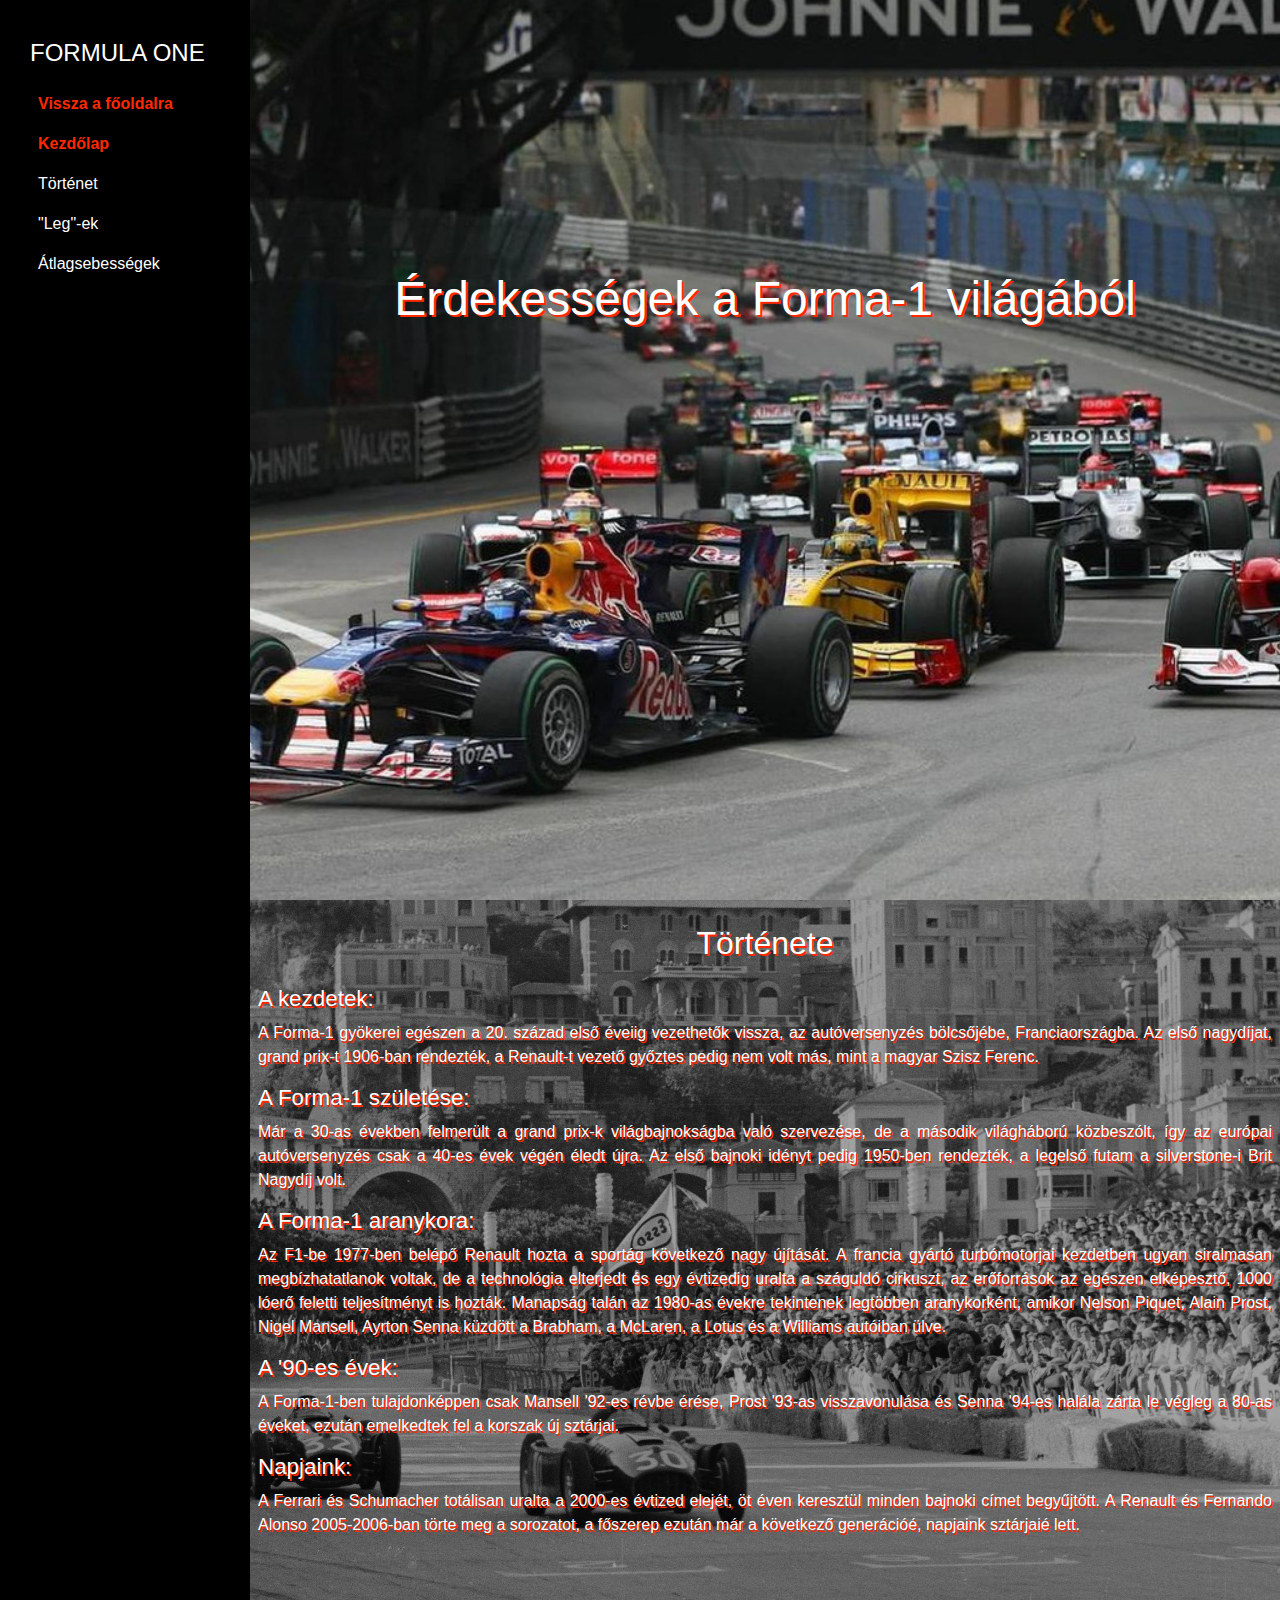
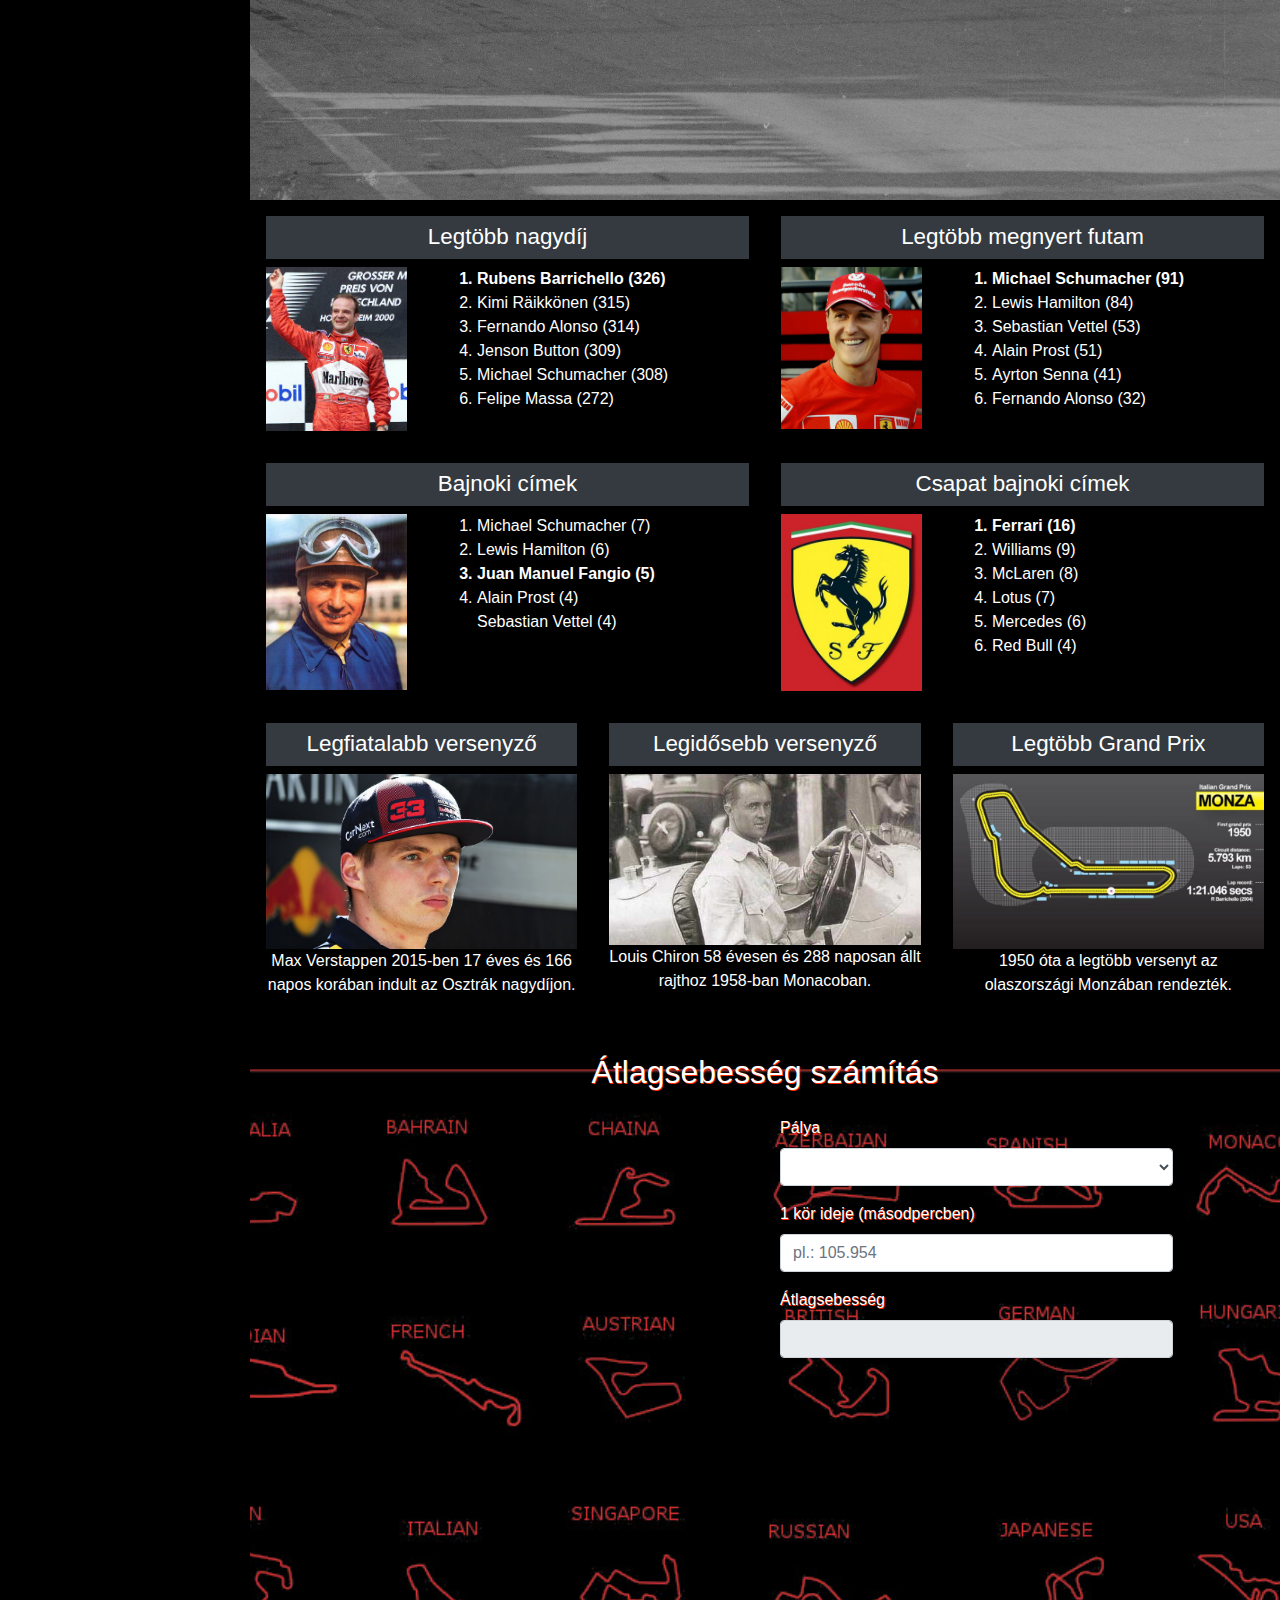
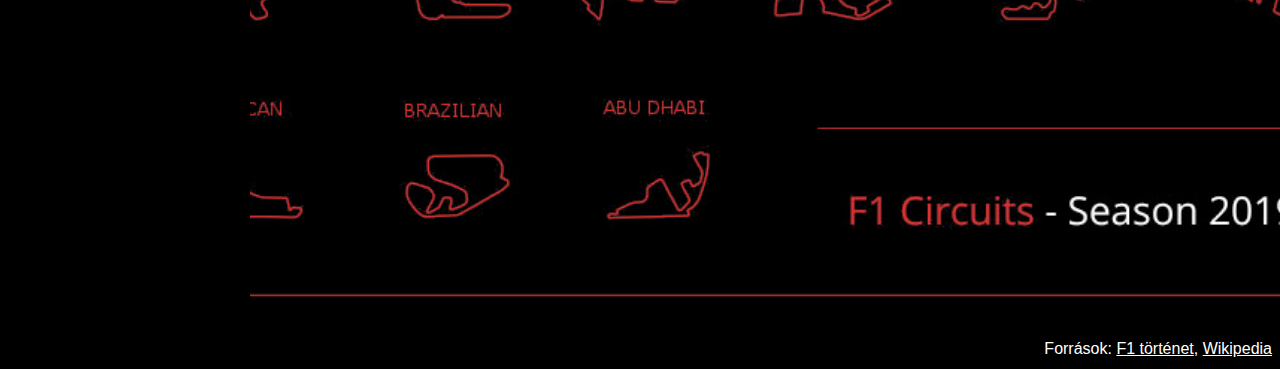
<file: myclimbs/F1.html>
<!DOCTYPE html>
<html lang="hu">
<head>
    <meta name="viewport" content="width=device-width, initial-scale=1.0">
    <meta charset="utf-8">
    <title>Formula One</title>
    <link rel="stylesheet" href="FormulaOneweblap/bootstrap.min.css">
    <link rel="stylesheet" href="FormulaOneweblap/style.css">
    <script src="FormulaOneweblap/jquery.min.js"></script>
    <script src="FormulaOneweblap/main.js"></script>
</head>

<body>
    <nav class="sidebar navbar navbar-expand-lg navbar-dark bg-dark d-lg-block">
        <h1 class="navbar-brand">
            FORMULA ONE
        </h1>
        <button class="navbar-toggler" type="button" data-toggle="collapse" data-target="#navbarNavDropdown" aria-controls="navbarNavDropdown" aria-expanded="false"
            aria-label="Toggle navigation">
            <span class="navbar-toggler-icon"></span>
        </button>

        <div class="collapse navbar-collapse" id="navbarNavDropdown">
            <ul class="navbar-nav flex-column">
                <li class="nav-item active">
                    <a class="nav-link text-white" href="index.html">Vissza a főoldalra</a>
                </li>
                <li class="nav-item active">
                    <a class="nav-link text-white" href="#home">Kezdőlap</a>
                </li>
                <li class="nav-item">
                    <a class="nav-link text-white" href="#history">Történet</a>
                </li>
                <li class="nav-item">
                    <a class="nav-link text-white" href="#records">"Leg"-ek</a>
                </li>
                <li class="nav-item">
                    <a class="nav-link text-white" href="#avgspeed">Átlagsebességek</a>
                </li>
            </ul>
        </div>
    </nav>

    <main class="main-content">
        <section id="home" class="section-100 bg-image">
            <h1 class="text-center">Érdekességek a Forma-1 világából</h1>
        </section>

        <section id="history" class="section-100 bg-image p-2">
            <h2 class="text-center py-3">Története</h2>
<h3>A kezdetek:</h3>
<p>A Forma-1 gyökerei egészen a 20. század első éveiig vezethetők vissza, az autóversenyzés bölcsőjébe, Franciaországba. Az első nagydíjat, grand prix-t 1906-ban rendezték, a Renault-t vezető győztes pedig nem volt más, mint a magyar Szisz Ferenc.</p>

<h3>A Forma-1 születése:</h3>
<p>Már a 30-as években felmerült a grand prix-k világbajnokságba való szervezése, de a második világháború közbeszólt, így az európai autóversenyzés csak a 40-es évek végén éledt újra. Az első bajnoki idényt pedig 1950-ben rendezték, a legelső futam a silverstone-i Brit Nagydíj volt.</p>

<h3>A Forma-1 aranykora:</h3>
<p>Az F1-be 1977-ben belépő Renault hozta a sportág következő nagy újítását. A francia gyártó turbómotorjai kezdetben ugyan siralmasan megbízhatatlanok voltak, de a technológia elterjedt és egy évtizedig uralta a száguldó cirkuszt, az erőforrások az egészen elképesztő, 1000 lóerő feletti teljesítményt is hozták. Manapság talán az 1980-as évekre tekintenek legtöbben aranykorként, amikor Nelson Piquet, Alain Prost, Nigel Mansell, Ayrton Senna küzdött a Brabham, a McLaren, a Lotus és a Williams autóiban ülve.</p>

<h3>A '90-es évek:</h3>
<p>A Forma-1-ben tulajdonképpen csak Mansell '92-es révbe érése, Prost '93-as visszavonulása és Senna '94-es halála zárta le végleg a 80-as éveket, ezután emelkedtek fel a korszak új sztárjai.</p>

<h3>Napjaink:</h3>
<p>A Ferrari és Schumacher totálisan uralta a 2000-es évtized elejét, öt éven keresztül minden bajnoki címet begyűjtött. A Renault és Fernando Alonso 2005-2006-ban törte meg a sorozatot, a főszerep ezután már a következő generációé, napjaink sztárjaié lett.</p>
        </section>

        <section id="records">
            <div class="row mx-0">
                <div class="bg-black col-sm-12 col-md-6 p-3">
                    <h3 class="bg-dark p-2 col-sm-12 text-center">
                        Legtöbb nagydíj
                    </h3>
                    <div class="row">
                        <img class="col-sm-4" src="FormulaOneweblap/img/rubens_barrichello.jpg" alt="FormulaOneweblap/Rubens Barrichello">
                        <div class="col-sm-8">
                            <ol>
                                <li class="felkover">Rubens Barrichello (326)</li>
                                <li>Kimi Räikkönen (315)</li>
                                <li>Fernando Alonso (314)</li>
                                <li>Jenson Button (309)</li>
                                <li>Michael Schumacher (308)</li>
                                <li>Felipe Massa (272)</li>
                            </ol>
                        </div>
                    </div>
                </div>

                <div class="bg-black col-sm-12 col-md-6 p-3">
                    <h3 class="bg-dark p-2 col-sm-12 text-center">
                        Legtöbb megnyert futam
                    </h3>
                    <div class="row">
                        <img class="col-sm-4" src="FormulaOneweblap/img/michael_schumacher.jpg" alt="Michael Schumacher">
                        <div class="col-sm-8">
                            <ol>
                                <li class="felkover">Michael Schumacher (91)</li>
                                <li>Lewis Hamilton (84)</li>
                                <li>Sebastian Vettel (53)</li>
                                <li>Alain Prost (51)</li>
                                <li>Ayrton Senna (41)</li>
                                <li>Fernando Alonso (32)</li>
                            </ol>
                        </div>
                    </div>
                </div>

                <div class="bg-black col-sm-12 col-md-6 p-3">
                    <h3 class="bg-dark p-2 col-sm-12 text-center">
                        Bajnoki címek
                    </h3>
                    <div class="row">
                        <img class="col-sm-4" src="FormulaOneweblap/img/juan_manuel-fangio.jpg" alt="Juan Manuel Fangio">
                        <div class="col-sm-8">
                            <ol>
                                <li>Michael Schumacher (7)</li>
                                <li>Lewis Hamilton (6)</li>
                                <li class="felkover">Juan Manuel Fangio (5)</li>
                                <li>
                                    Alain Prost (4)
                                    <br>
                                    Sebastian Vettel (4)
                                </li>
                            </ol>
                        </div>
                    </div>
                </div>

                <div class="bg-black col-sm-12 col-md-6 p-3">
                    <h3 class="bg-dark p-2 col-sm-12 text-center">
                        Csapat bajnoki címek
                    </h3>
                    <div class="row">
                        <img class="col-sm-4" src="FormulaOneweblap/img/ferrari.jpg" alt="Ferrari">
                        <div class="col-sm-8">
                            <ol>
                                <li class="felkover">Ferrari (16)</li>
                                <li>Williams (9)</li>
                                <li>McLaren (8)</li>
                                <li>Lotus (7)</li>
                                <li>Mercedes (6)</li>
                                <li>Red Bull (4)</li>
                            </ol>
                        </div>
                    </div>
                </div>

                <!-- Legfiatalabb versenyző -->
                <div class="bg-black col-sm-12 col-md-4 p-3 text-center">
                    <h3 class="bg-dark p-2 w-100">Legfiatalabb versenyző</h3>
                    <img src="FormulaOneweblap/img/max_verstappen.jpg" alt="Max Verstappen" title="Max Verstappen" class="w-100">
                    <p class="text-center">Max Verstappen 2015-ben 17 éves és 166 napos korában indult az Osztrák nagydíjon.</p>
                </div>
                <!-- Legidősebb versenyző -->
                <div class="bg-black col-sm-12 col-md-4 p-3 text-center">
                    <h3 class="bg-dark p-2 w-100">Legidősebb versenyző</h3>
                    <img src="FormulaOneweblap/img/louis_chiron.jpg" alt="Louis Chiron" title="Louis Chiron" class="w-100">
                    <p class="text-center">Louis Chiron 58 évesen és 288 naposan állt rajthoz 1958-ban Monacoban.</p>
                </div>
                <!-- Legtöbb Grand Prix -->
                <div class="bg-black col-sm-12 col-md-4 p-3 text-center">
                    <h3 class="bg-dark p-2 w-100">Legtöbb Grand Prix</h3>
                    <img src="FormulaOneweblap/img/monza_info.jpg" alt="Monza" title="Monza" class="w-100">
                    <p class="text-center">1950 óta a legtöbb versenyt az olaszországi Monzában rendezték.</p>
                </div>
            </div>
        </section>

        <section id="avgspeed" class="section-100 bg-image p-2">
            <h2 class="text-center py-3">Átlagsebesség számítás</h2>
            <div class="row mx-0">
                <div class=".d-none .d-md-block col-md-5">
                    <img id="circuitimage" class="w-100">
                </div>

                <form class="col-md-5 offset-md-1">
                    <div class="form-group">
                        <label for="circuit">Pálya</label>
                        <select class="form-control" id="circuit" oninput="calculate()">
                            <option value=""></option>
                            <option value="HUN">Hungaroring</option>
                            <option value="MON">Monaco</option>
                            <option value="BEL">Spa-Francorchamps</option>
                        </select>
                    </div>
                    <div class="form-group">
                        <label for="laptime">1 kör ideje (másodpercben)</label>
                        <input type="text" class="form-control" id="laptime" placeholder="pl.: 105.954" oninput="calculate()">
                    </div>

                    <div class="form-group">
                        <label for="averagespeed">Átlagsebesség</label>
                        <input type="text" class="form-control" id="averagespeed" readonly>
                    </div>
                </form>

                <script>
                </script>

            </div>

        </section>
    </main>

    <audio id="f1sound">
        <source src="FormulaOneweblap/fromula-one-car-sound.mp3" type="audio/mpeg">
    </audio>

    <footer class="text-right p-2">
        Források: <a href="http://formula.uw.hu/f1tortenet.html">F1 történet</a>, <a href="https://en.wikipedia.org/wiki/List_of_Formula_One_driver_records">Wikipedia</a>
    </footer>


    <script src="FormulaOneweblap/popper.min.js"></script>
    <script src="FormulaOneweblap/bootstrap.min.js"></script>
</body>

</html>
</file>
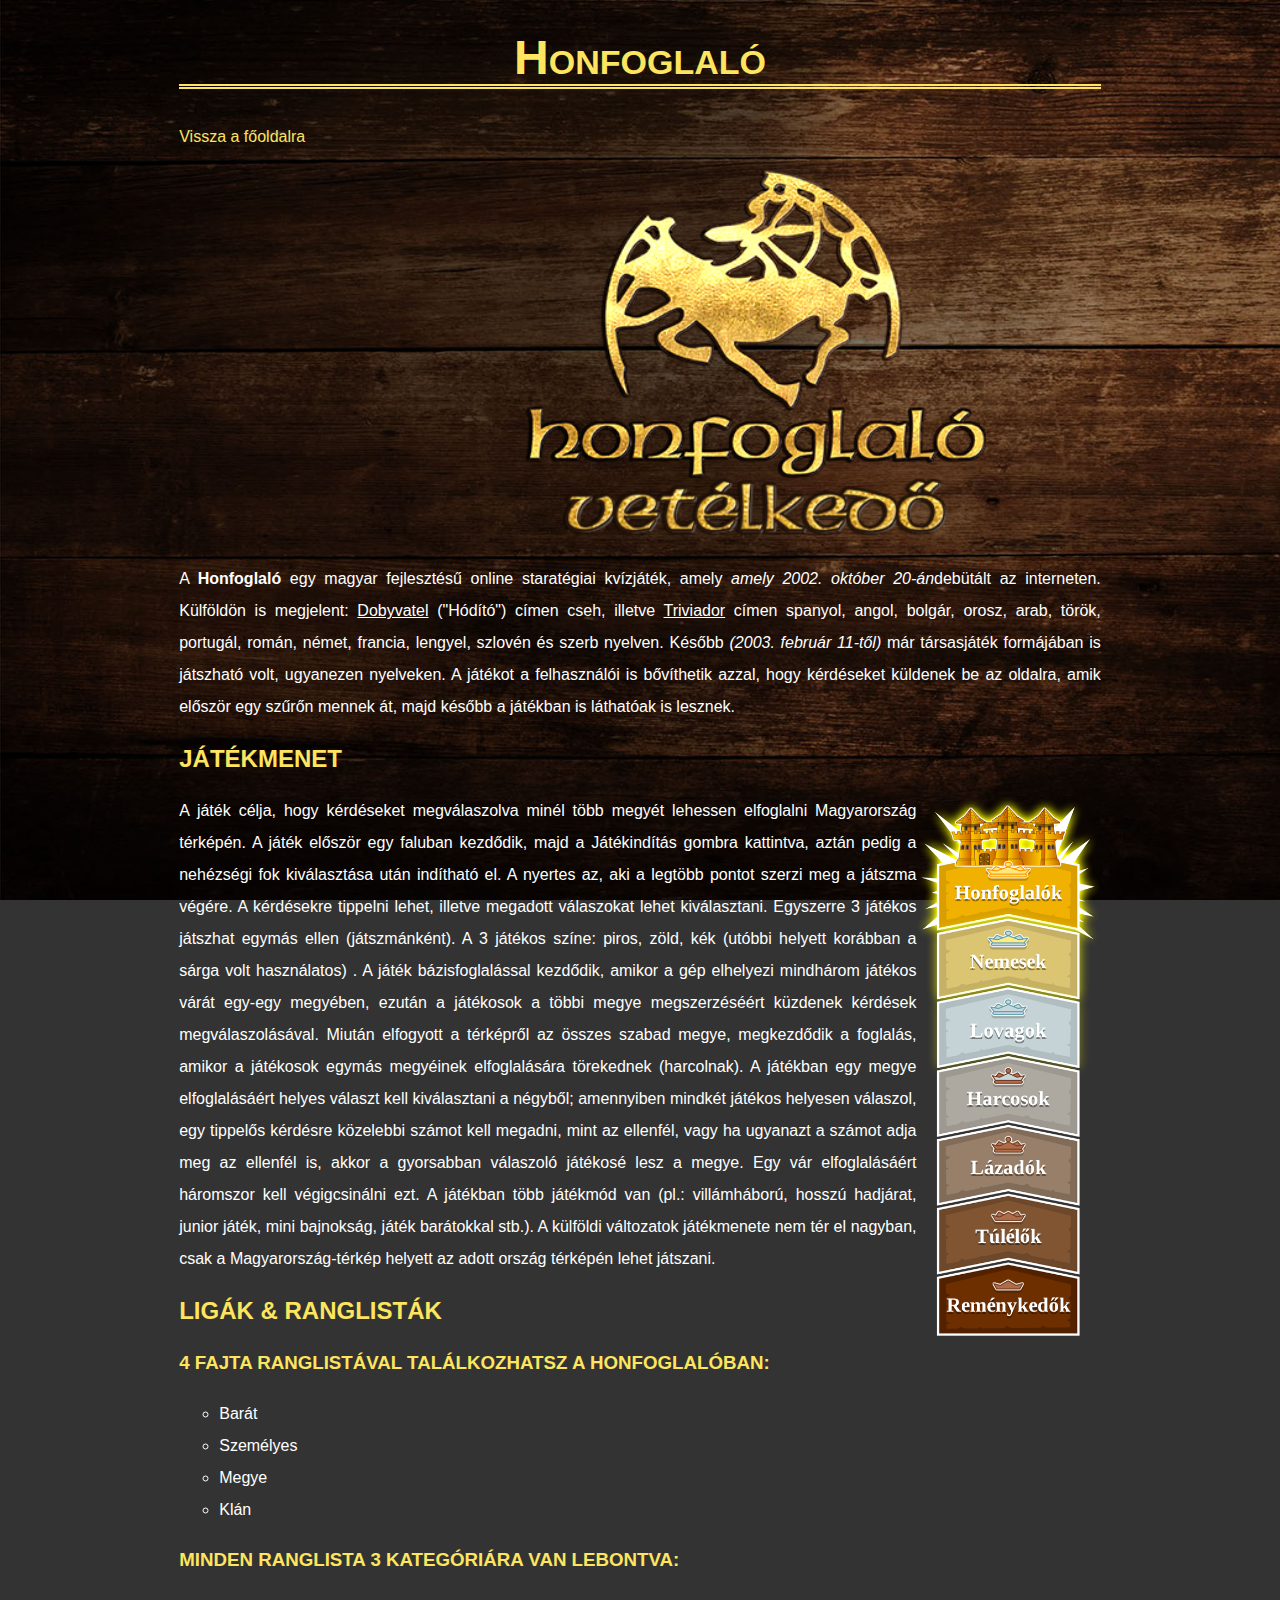
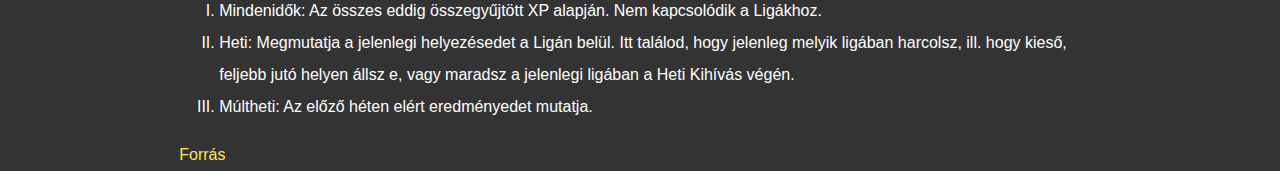
<file: myclimbs/honfoglalo.html>
<!DOCTYPE html>
<html lang="hu">
<head>
    <meta charset="UTF-8">
    <link rel="stylesheet" href="honfoglalo/honfoglalo.css">
    <meta name="viewport" content="width=device-width, initial-scale=1.0">
    <title>Honfoglaló</title>
</head>
<body>
<div class="tartalom">
<h1>Honfoglaló</h1>
<p><a href="index.html" target="_self">Vissza a főoldalra</a></p>
<p class="kozepre"><img src="honfoglalo/logo.png" id="logo" alt="Honfoglaló játék logója"></p>
<p>A <b>Honfoglaló</b> egy magyar fejlesztésű online staratégiai kvízjáték, amely <i>amely 2002. október 20-án</i>debütált az interneten. Külföldön is megjelent: <u>Dobyvatel</u> ("Hódító") címen cseh, illetve <u>Triviador</u> címen spanyol, angol, bolgár, orosz, arab, török, portugál, román, német, francia, lengyel, szlovén és szerb nyelven. Később <i>(2003. február 11-től)</i> már társasjáték formájában is játszható volt, ugyanezen nyelveken. A játékot a felhasználói is bővíthetik azzal, hogy kérdéseket küldenek be az oldalra, amik először egy szűrőn mennek át, majd később a játékban is láthatóak is lesznek.</p>
<h2>JÁTÉKMENET</h2>
<img src="honfoglalo/League.png" class="klanok" alt="Klánok a honfoglalóban" title="Klánok a honfoglalóban">
<p>A játék célja, hogy kérdéseket megválaszolva minél több megyét lehessen elfoglalni Magyarország térképén. A játék először egy faluban kezdődik, majd a Játékindítás gombra kattintva, aztán pedig a nehézségi fok kiválasztása után indítható el. A nyertes az, aki a legtöbb pontot szerzi meg a játszma végére. A kérdésekre tippelni lehet, illetve megadott válaszokat lehet kiválasztani. Egyszerre 3 játékos játszhat egymás ellen (játszmánként). A 3 játékos színe: piros, zöld, kék (utóbbi helyett korábban a sárga volt használatos) . A játék bázisfoglalással kezdődik, amikor a gép elhelyezi mindhárom játékos várát egy-egy megyében, ezután a játékosok a többi megye megszerzéséért küzdenek kérdések megválaszolásával. Miután elfogyott a térképről az összes szabad megye, megkezdődik a foglalás, amikor a játékosok egymás megyéinek elfoglalására törekednek (harcolnak). A játékban egy megye elfoglalásáért helyes választ kell kiválasztani a négyből; amennyiben mindkét játékos helyesen válaszol, egy tippelős kérdésre közelebbi számot kell megadni, mint az ellenfél, vagy ha ugyanazt a számot adja meg az ellenfél is, akkor a gyorsabban válaszoló játékosé lesz a megye. Egy vár elfoglalásáért háromszor kell végigcsinálni ezt. A játékban több játékmód van (pl.: villámháború, hosszú hadjárat, junior játék, mini bajnokság, játék barátokkal stb.). A külföldi változatok játékmenete nem tér el nagyban, csak a Magyarország-térkép helyett az adott ország térképén lehet játszani.</p>
<h2>LIGÁK & RANGLISTÁK</h2>
<h3>4 FAJTA RANGLISTÁVAL TALÁLKOZHATSZ A HONFOGLALÓBAN:</h3>
<ul class="kor">
    <li>Barát</li>
    <li>Személyes</li>
    <li>Megye</li>
    <li>Klán</li>
</ul>
<h3>MINDEN RANGLISTA 3 KATEGÓRIÁRA VAN LEBONTVA:</h3>
<ul class="romai">
    <li>Mindenidők: Az összes eddig összegyűjtött XP alapján. Nem kapcsolódik a Ligákhoz.</li>
    <li>Heti: Megmutatja a jelenlegi helyezésedet a Ligán belül. Itt találod, hogy jelenleg melyik ligában harcolsz, ill. hogy kieső, feljebb jutó helyen állsz e, vagy maradsz a jelenlegi ligában a Heti Kihívás végén.</li>
    <li>Múltheti: Az előző héten elért eredményedet mutatja.</li>
</ul>
<a href="https://hu.wikipedia.org/wiki/Honfoglal%C3%B3" target="_blank">Forrás</a>
</div>
</body>
</html>
</file>
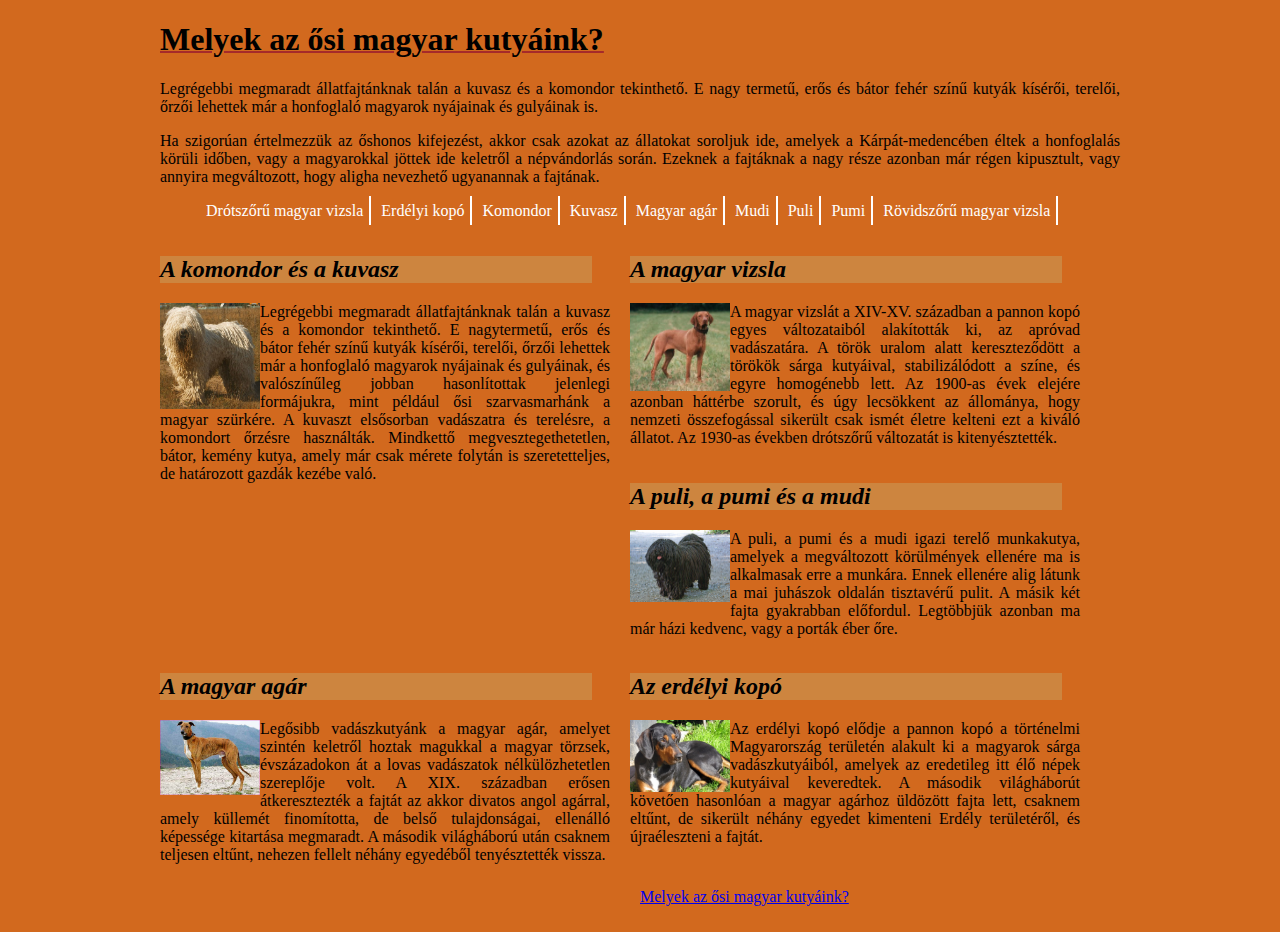
<file: myclimbs/kutya.html>
<!DOCTYPE html>
<html lang="hu">
<head>
    <meta charset="UTF-8">
    <title>Magyarországi kutyafajták</title>
    <link rel="stylesheet" href="kutya/magyarkutyak.css">
</head>
<body>
<h1>Melyek az ősi magyar kutyáink?</h1>
<p>Legrégebbi megmaradt állatfajtánknak talán a kuvasz és a komondor tekinthető. E nagy termetű, erős és bátor fehér színű kutyák kísérői, terelői, őrzői lehettek már a honfoglaló magyarok nyájainak és gulyáinak is.</p>

<p>Ha szigorúan értelmezzük az őshonos kifejezést, akkor csak azokat az állatokat soroljuk ide, amelyek a Kárpát-medencében éltek a honfoglalás körüli időben, vagy a magyarokkal jöttek ide keletről a népvándorlás során. Ezeknek a fajtáknak a nagy része azonban már régen kipusztult, vagy annyira megváltozott, hogy aligha nevezhető ugyanannak a fajtának.</p>


<ul>
<li>Drótszőrű magyar vizsla</li>
<li>Erdélyi kopó</li>
<li>Komondor</li>
<li>Kuvasz</li>
<li>Magyar agár</li>
<li>Mudi</li>
<li>Puli</li>
<li>Pumi</li>
<li>Rövidszőrű magyar vizsla</li>
</ul>

<div class="hasab"><h2>A komondor és a kuvasz</h2>
    <img src="kutya/komondor.jpg" alt="komondor.jpg" title="komondor.jpg">
<p>Legrégebbi megmaradt állatfajtánknak talán a kuvasz és a komondor tekinthető. E nagytermetű, erős és bátor fehér színű kutyák kísérői, terelői, őrzői lehettek már a honfoglaló magyarok nyájainak és gulyáinak, és valószínűleg jobban hasonlítottak jelenlegi formájukra, mint például ősi szarvasmarhánk a magyar szürkére. A kuvaszt elsősorban vadászatra és terelésre, a komondort őrzésre használták. Mindkettő megvesztegethetetlen, bátor, kemény kutya, amely már csak mérete folytán is szeretetteljes, de határozott gazdák kezébe való.</p>
</div>
<div class="hasab">
<h2>A magyar vizsla</h2>
<img src="kutya/vizsla.jpg" alt="vizsla" title="vizsla.jpg">
<p>A magyar vizslát a XIV-XV. században a pannon kopó egyes változataiból alakították ki, az apróvad vadászatára. A török uralom alatt kereszteződött a törökök sárga kutyáival, stabilizálódott a színe, és egyre homogénebb lett. Az 1900-as évek elejére azonban háttérbe szorult, és úgy lecsökkent az állománya, hogy nemzeti összefogással sikerült csak ismét életre kelteni ezt a kiváló állatot. Az 1930-as években drótszőrű változatát is kitenyésztették.</p>
</div>
<div class="hasab">
<h2>A puli, a pumi és a mudi</h2>
<img src="kutya/puli.jpg" alt="puli" title="puli.jpg">
<p>A puli, a pumi és a mudi igazi terelő munkakutya, amelyek a megváltozott körülmények ellenére ma is alkalmasak erre a munkára. Ennek ellenére alig látunk a mai juhászok oldalán tisztavérű pulit. A másik két fajta gyakrabban előfordul. Legtöbbjük azonban ma már házi kedvenc, vagy a porták éber őre.</p>
</div>
<div class="hasab">
<h2>A magyar agár</h2>
<img src="kutya/agar.jpg" alt="agar" title="agar.jpg">
<p>Legősibb vadászkutyánk a magyar agár, amelyet szintén keletről hoztak magukkal a magyar törzsek, évszázadokon át a lovas vadászatok nélkülözhetetlen szereplője volt. A XIX. században erősen átkeresztezték a fajtát az akkor divatos angol agárral, amely küllemét finomította, de belső tulajdonságai, ellenálló képessége kitartása megmaradt. A második világháború után csaknem teljesen eltűnt, nehezen fellelt néhány egyedéből tenyésztették vissza.</p>
</div>
<div class="hasab">
<h2>Az erdélyi kopó</h2>
<img src="kutya/kopo.jpg" alt="kopo" title="kopo.jpg">
<p>Az erdélyi kopó elődje a pannon kopó a történelmi Magyarország területén alakult ki a magyarok sárga vadászkutyáiból, amelyek az eredetileg itt élő népek kutyáival keveredtek. A második világháborút követően hasonlóan a magyar agárhoz üldözött fajta lett, csaknem eltűnt, de sikerült néhány egyedet kimenteni Erdély területéről, és újraéleszteni a fajtát.</p>
</div>
<footer>
    <p>
        <a href="http://www.haziallat.hu/kutya/kutyafajtak/oshonos-kutyaink-kuvasz-komondor-magyar-vizsla-puli-pumi-mudi-magyar-agar-erdelyi-kopo/2235/ ">Melyek az ősi magyar kutyáink?</a>
    </p>

</footer>

</body>
</html>
</file>
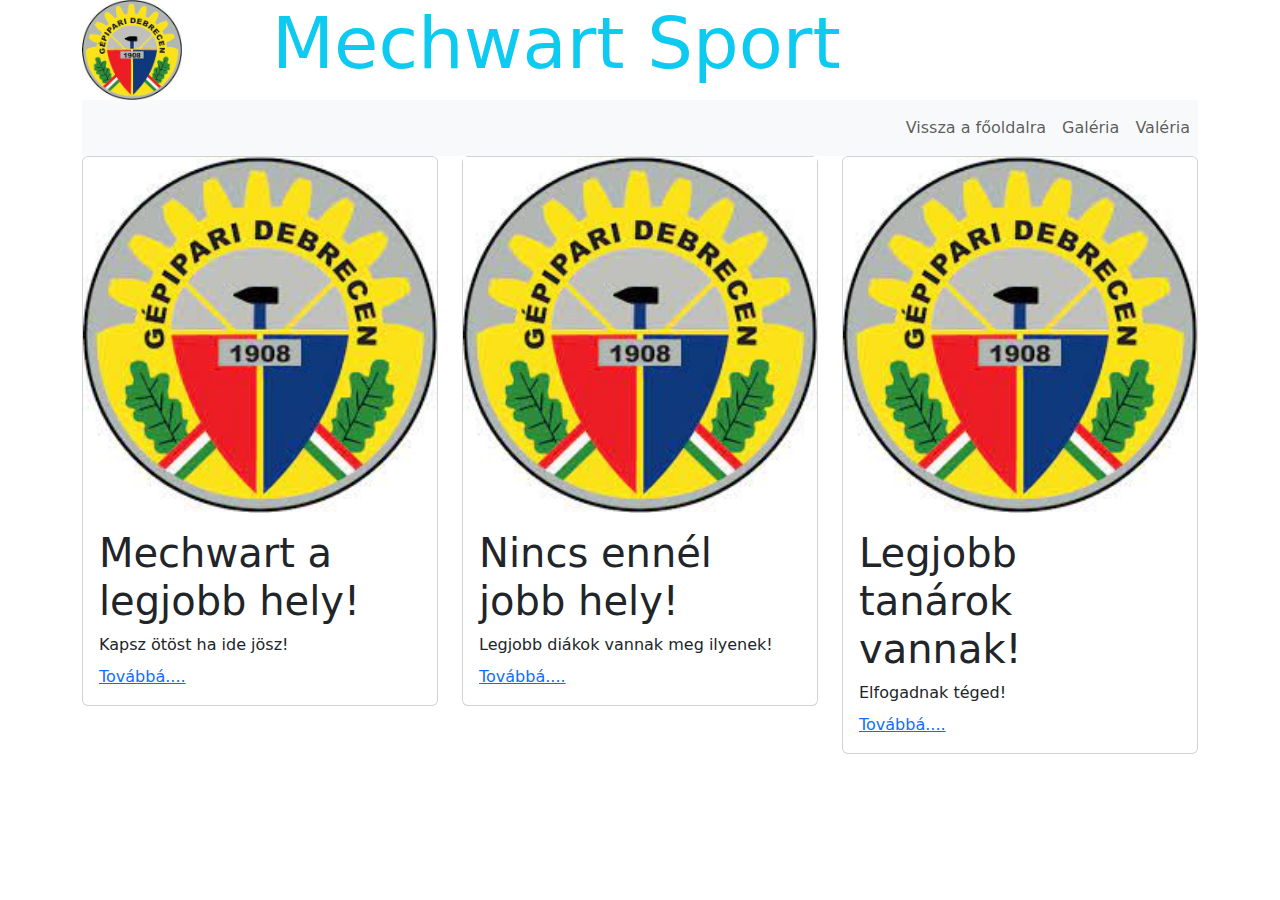
<file: myclimbs/mechwart.html>
<!DOCTYPE html>
<html lang="hu">
<head>
    <link rel="stylesheet" href="https://cdn.jsdelivr.net/npm/bootstrap@5.3.3/dist/css/bootstrap.min.css">
    <meta charset="UTF-8">
    <title>Mechwart</title>

</head>
<body>
    <div class="container">
        <header>
            <div class="row">
                <div class="col-md-2">
                    <img src="mechwart/mechwart.jpg" alt="Vár" title="Vár" style="width: 60%;">
                </div>
                <div class="col-md-10">
                        <h1 class="display-2 text-info">Mechwart Sport</h1>
                </div>
            </div>
        </header>
        <nav class="navbar navbar-expand-md bg-light justify-content-end">
            <ul class="navbar-nav ">
                <li class="nav-item"><a class="nav-link" href="index.html">Vissza a főoldalra</a></li>
                <li class="nav-item"><a class="nav-link" href="#">Galéria</a></li>
                <li class="nav-item"><a class="nav-link" href="#">Valéria</a></li>
            </ul>
        </nav>
        <main>
            <div class="row">
                <div class="col-md-4">
                        <div class="card">
                            <img src="mechwart/mechwart.jpg" alt="" class="card-img-top">
                            <div class="card-body">
                                <h1 class="card-title">Mechwart a legjobb hely!</h1>
                                <p class="card-title "> Kapsz ötöst ha ide jösz!</p>
                                <a href="" class="card-link">Továbbá....</a>
                            </div>
                        </div>
                </div>
                <div class="col-md-4">
                    <div class="card">
                        <img src="mechwart/mechwart.jpg" alt="" class="card-img-bottom img-tombnail">
                        <div class="card-body">
                            <h1 class="card-title">Nincs ennél jobb hely!</h1>
                            <p class="card-title ">Legjobb diákok vannak meg ilyenek!</p>
                            <a href="" class="card-link">Továbbá....</a>
                        </div>
                    </div>
            </div>
            <div class="col-md-4">
                <div class="card">
                    <img src="mechwart/mechwart.jpg" alt="" class="card-img-top">
                    <div class="card-body">
                        <h1 class="card-title">Legjobb tanárok vannak!</h1>
                        <p class="card-title ">Elfogadnak téged!</p>
                        <a href="" class="card-link">Továbbá....</a>
                    </div>
                </div>
        </div>
            </div>
        </main>
    </div>
</body>
</html>
</file>
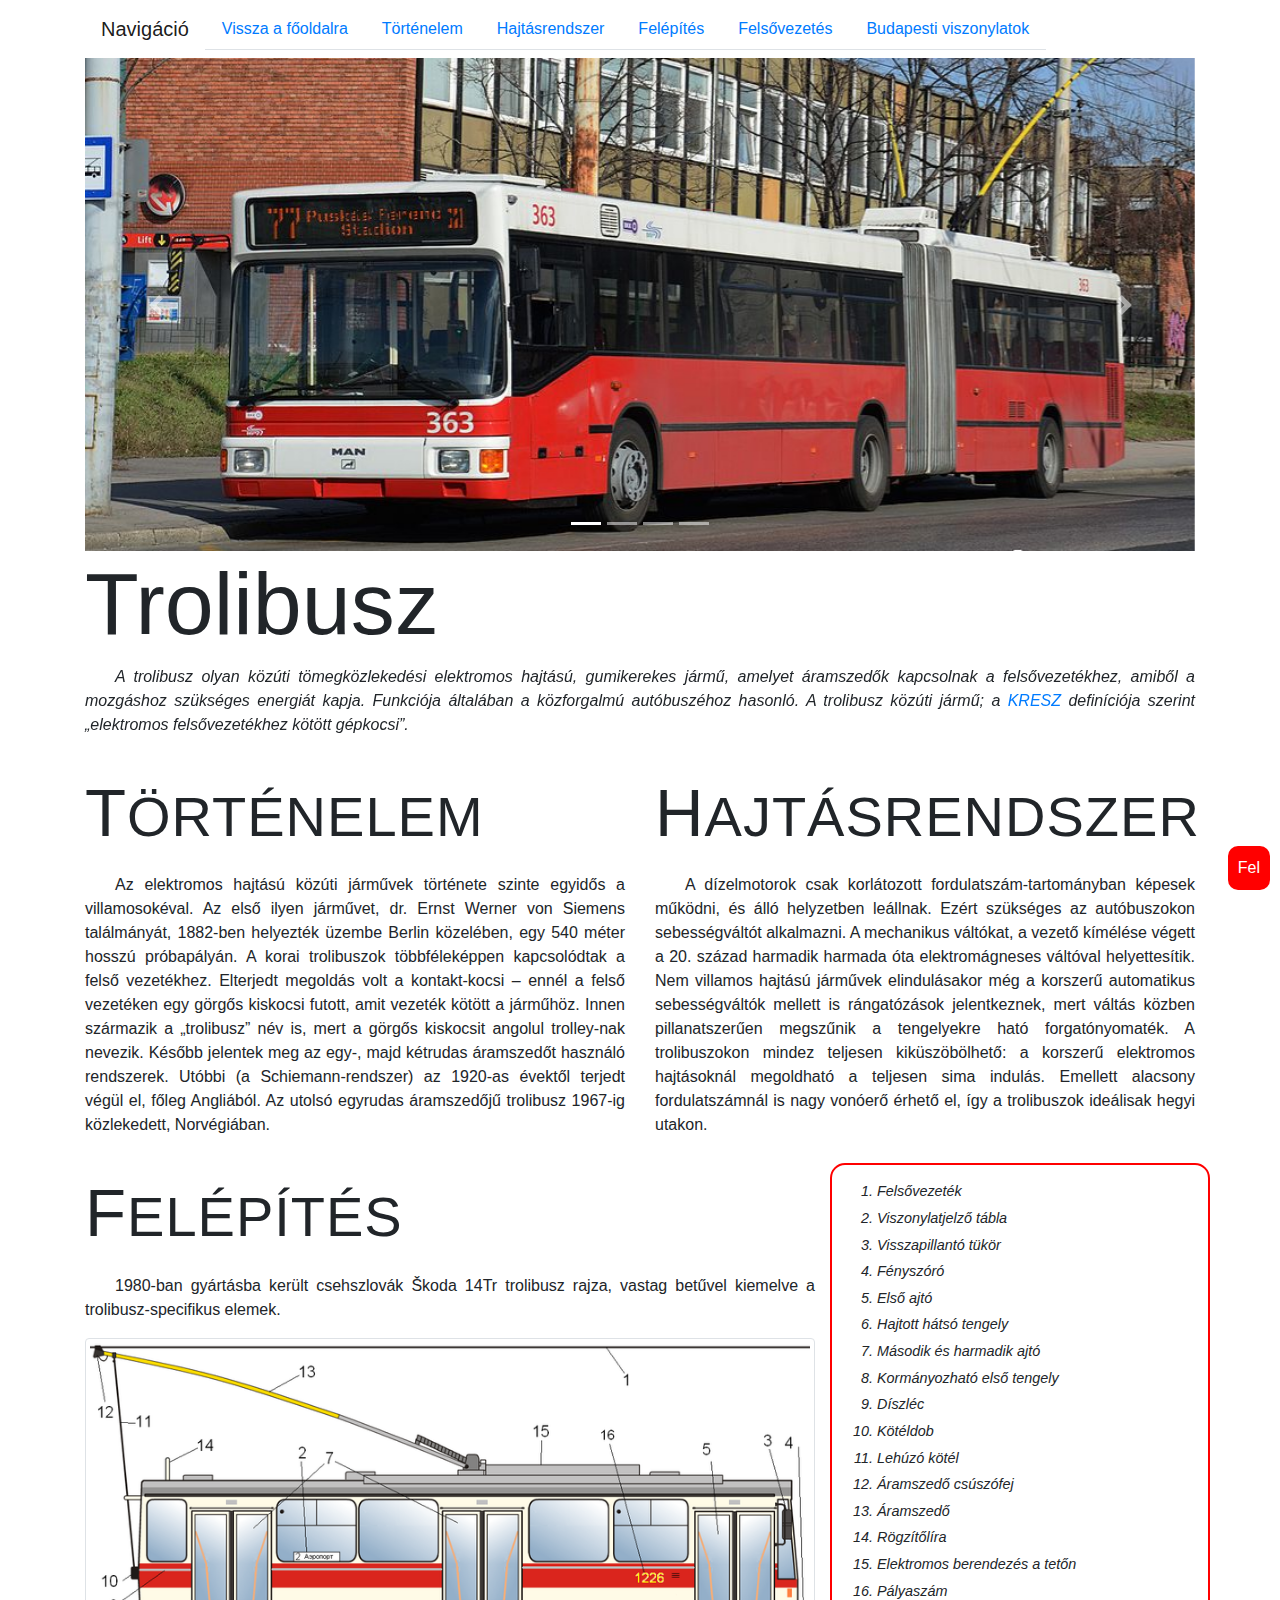
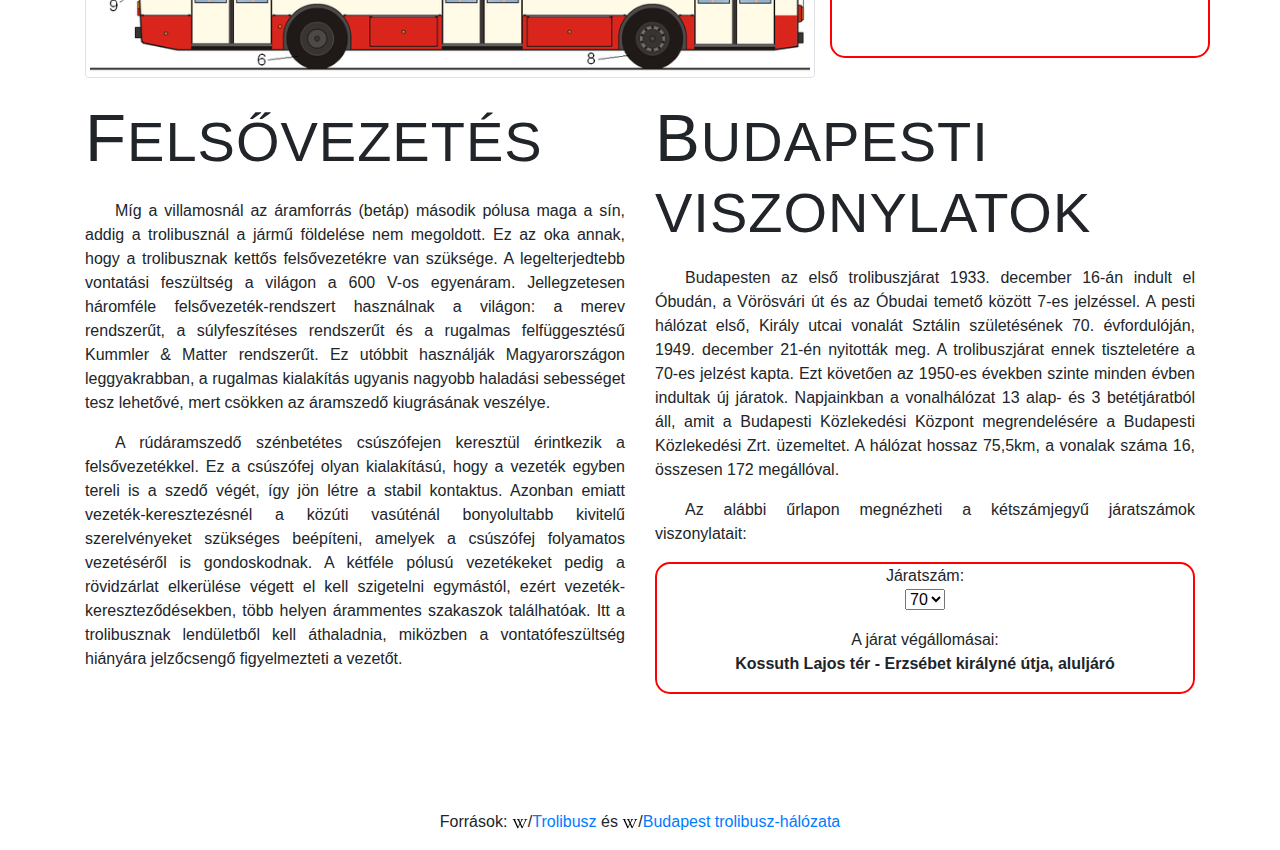
<file: myclimbs/troli.html>
<!DOCTYPE html>
<html lang="hu">

<head>
  <meta name="viewport" content="width=device-width, initial-scale=1">
  <meta charset="utf-8">
  <link rel="stylesheet" href="troli/bootstrap.min.css">
  <script src="troli/jquery.min.js"></script>
  <script src="troli/popper.min.js"></script>
  <script src="troli/bootstrap.min.js"></script>
  <link rel="stylesheet" href="troli/troli.css">
  <script src="troli/troli.js"></script>
  <style>
  /* Make the image fully responsive */
  .carousel-inner img {
      width: 100%;
      height: 100%;
  }
  </style>
  <title>Trolibuszok</title>
</head>

<body>

<div class="container">
<nav class="navbar navbar-expand-lg navbar-light bg-red">
  <a class="navbar-brand" href="#">Navigáció </a>
  <button class="navbar-toggler" type="button" data-toggle="collapse" data-target="#navbarNav" aria-controls="navbarNav" aria-expanded="false" aria-label="Toggle navigation">
    <span class="navbar-toggler-icon"></span>
  </button>
  <div class="collapse navbar-collapse" id="navbarNav">
    <ul class="nav nav-tabs bg-red">
      <li class="nav-item">
        <a class="nav-link" href="index.html">Vissza a főoldalra</a>
    </li> 
      <li class="nav-item active">
        <a class="nav-link" href="#tortenelem">Történelem <span class="sr-only">(current)</span></a>
      </li>
      <li class="nav-item">
        <a class="nav-link" href="#hajtasrendszer">Hajtásrendszer</a>
      </li>
      <li class="nav-item">
        <a class="nav-link" href="#felepites">Felépítés</a>
      </li>
      <li class="nav-item">
        <a class="nav-link" href="#felsovezetes">Felsővezetés</a>
      </li>
            <li class="nav-item">
        <a class="nav-link" href="">Budapesti viszonylatok</a>
      </li>
    </li>
      
    </ul>
  </div>
</nav>
</div>

<div id="slider" class="container carousel slide" data-ride="carousel">
  <!-- Indicators -->
  <ul class="carousel-indicators">
    <li data-target="#slider" data-slide-to="0" class="active"></li>
    <li data-target="#slider" data-slide-to="1"></li>
    <li data-target="#slider" data-slide-to="2"></li>
    <li data-target="#slider" data-slide-to="3"></li>
  </ul>  
  <!-- The slideshow -->
  <div class="carousel-inner">
    <div class="carousel-item active">
      <img src="troli/01.jpg" alt="MAN NGE152" title="MAN NGE152">
    </div>
    <div class="carousel-item">
      <img src="troli/02.jpg" alt="Ikarus 411T" title="Ikarus 411T">
    </div>
    <div class="carousel-item">
      <img src="troli/03.jpg" alt="Solaris Trollino 18 III" title="Solaris Trollino 18 III">
    </div>
    <div class="carousel-item">
      <img src="troli/04.jpg" alt="Ikarus 280T" title="Ikarus 280T">
    </div>
  </div>  
  <!-- Left and right controls -->
  <a class="carousel-control-prev" href="#slider" data-slide="prev">
    <span class="carousel-control-prev-icon"></span>
  </a>
  <a class="carousel-control-next" href="#slider" data-slide="next">
    <span class="carousel-control-next-icon"></span>
  </a>
</div>

  
<div class="container">
  <div class="row">
    <div class="col-lg-12">
	  <h1 class="display-2">Trolibusz</h1>
      <p id="def">A trolibusz olyan közúti tömegközlekedési elektromos hajtású, gumikerekes jármű, amelyet áramszedők kapcsolnak a felsővezetékhez, amiből a mozgáshoz szükséges energiát kapja. Funkciója általában a közforgalmú autóbuszéhoz hasonló. A trolibusz közúti jármű; a <a href="http://net.jogtar.hu/kresz">KRESZ</a> definíciója szerint „elektromos felsővezetékhez kötött gépkocsi”.</p>     
    </div>
  </div>
  <div class="row">
    <div class="col-lg-6" id="tortenelem">
      <h2 class="display-4">Történelem</h2>
      <p>Az elektromos hajtású közúti járművek története szinte egyidős a villamosokéval. Az első ilyen járművet, dr. Ernst Werner von Siemens találmányát, 1882-ben helyezték üzembe Berlin közelében, egy 540 méter hosszú próbapályán. A korai trolibuszok többféleképpen kapcsolódtak a felső vezetékhez. Elterjedt megoldás volt a kontakt-kocsi – ennél a felső vezetéken egy görgős kiskocsi futott, amit vezeték kötött a járműhöz. Innen származik a „trolibusz” név is, mert a görgős kiskocsit angolul trolley-nak nevezik. Később jelentek meg az egy-, majd kétrudas áramszedőt használó rendszerek. Utóbbi (a Schiemann-rendszer) az 1920-as évektől terjedt végül el, főleg Angliából. Az utolsó egyrudas áramszedőjű trolibusz 1967-ig közlekedett, Norvégiában.</p>
    </div>
    <div class="col-lg-6" id="hajtasrendszer">
      <h2 class="display-4">Hajtásrendszer</h2>
      <p>A dízelmotorok csak korlátozott fordulatszám-tartományban képesek működni, és álló helyzetben leállnak. Ezért szükséges az autóbuszokon sebességváltót alkalmazni. A mechanikus váltókat, a vezető kímélése végett a 20. század harmadik harmada óta elektromágneses váltóval helyettesítik. Nem villamos hajtású járművek elindulásakor még a korszerű automatikus sebességváltók mellett is rángatózások jelentkeznek, mert váltás közben pillanatszerűen megszűnik a tengelyekre ható forgatónyomaték. A trolibuszokon mindez teljesen kiküszöbölhető: a korszerű elektromos hajtásoknál megoldható a teljesen sima indulás. Emellett alacsony fordulatszámnál is nagy vonóerő érhető el, így a trolibuszok ideálisak hegyi utakon.</p>
    </div>
   </div>
   <div class="row">
    <div class="col-lg-8" id="felepites">
      <h2 class="display-4">Felépítés</h2> 
      <p>1980-ban gyártásba került csehszlovák Škoda 14Tr trolibusz rajza, vastag betűvel kiemelve a trolibusz-specifikus elemek.</p>
      <img src="troli/jarmu.png" class="img-thumbnail" alt="Trolibusz felépítése" title="Trolibusz felépítése"/>      
     </div>


      <div class="col-lg-4" id="magyarazat">
        <p>

        </p>
        <ol>
          <li>Felsővezeték</li>
          <li>Viszonylatjelző tábla</li>
          <li>Visszapillantó tükör</li>
          <li>Fényszóró</li>
          <li>Első ajtó</li>
          <li>Hajtott hátsó tengely</li>
          <li>Második és harmadik ajtó</li>
          <li>Kormányozható első tengely</li>
          <li>Díszléc</li>
          <li>Kötéldob</li>
          <li>Lehúzó kötél</li>
          <li>Áramszedő csúszófej</li>
          <li>Áramszedő</li>
          <li>Rögzítőlíra</li>
          <li>Elektromos berendezés a tetőn</li>
          <li>Pályaszám</li>
        </ol>
      </div>
    </div>
    <div class="row">
    <div class="col-lg-6" id="felsovezetes">
      <h2 class="display-4">Felsővezetés</h2>        
      <p>Míg a villamosnál az áramforrás (betáp) második pólusa maga a sín, addig a trolibusznál a jármű földelése nem megoldott. Ez az oka annak, hogy a trolibusznak kettős felsővezetékre van szüksége. A legelterjedtebb vontatási feszültség a világon a 600 V-os egyenáram. Jellegzetesen háromféle felsővezeték-rendszert használnak a világon: a merev rendszerűt, a súlyfeszítéses rendszerűt és a rugalmas felfüggesztésű Kummler & Matter rendszerűt. Ez utóbbit használják Magyarországon leggyakrabban, a rugalmas kialakítás ugyanis nagyobb haladási sebességet tesz lehetővé, mert csökken az áramszedő kiugrásának veszélye.</p>
      <p>A rúdáramszedő szénbetétes csúszófejen keresztül érintkezik a felsővezetékkel. Ez a csúszófej olyan kialakítású, hogy a vezeték egyben tereli is a szedő végét, így jön létre a stabil kontaktus. Azonban emiatt vezeték-keresztezésnél a közúti vasúténál bonyolultabb kivitelű szerelvényeket szükséges beépíteni, amelyek a csúszófej folyamatos vezetéséről is gondoskodnak. A kétféle pólusú vezetékeket pedig a rövidzárlat elkerülése végett el kell szigetelni egymástól, ezért vezeték-kereszteződésekben, több helyen árammentes szakaszok találhatóak. Itt a trolibusznak lendületből kell áthaladnia, miközben a vontatófeszültség hiányára jelzőcsengő figyelmezteti a vezetőt.</p>      
    </div>
    <div class="col-lg-6" id="viszonylatok">
      <h2 class="display-4">Budapesti viszonylatok</h2> 
      <p>Budapesten az első trolibuszjárat 1933. december 16-án indult el Óbudán, a Vörösvári út és az Óbudai temető között 7-es jelzéssel. A pesti hálózat első, Király utcai vonalát Sztálin születésének 70. évfordulóján, 1949. december 21-én nyitották meg. A trolibuszjárat ennek tiszteletére a 70-es jelzést kapta. Ezt követően az 1950-es években szinte minden évben indultak új járatok. Napjainkban a vonalhálózat 13 alap- és 3 betétjáratból áll, amit a Budapesti Közlekedési Központ megrendelésére a Budapesti Közlekedési Zrt. üzemeltet. A hálózat hossaz 75,5km, a vonalak száma 16, összesen 172 megállóval.</p>
      <p>Az alábbi űrlapon megnézheti a kétszámjegyű járatszámok viszonylatait:</p>
      <form method="post" id="jaratviszonylatok">
      <p>Járatszám: 
      <br>
      <select onchange="vegallomasKiiras(this.value)" id="jaratSzam">       
      <script>
        vegallomasNevek.forEach(jaratKiiras);
      </script>
      </select>
      </p>
      <p>A járat végállomásai:<br>
      <b id="vegallomasok">
        <script>vegallomasKiiras("70");</script>
      </b>
      </p>
      </form>
    </div>
  </div>
  <button onclick="fel()" id="felGomb" title="Az oldal tetejére">Fel</button> 
</div>
<footer class="text-center py-3">Források:
    <img src="troli/wikiindexico.png">/<a href="https://hu.wikipedia.org/wiki/Trolibusz" target="_blank">Trolibusz</a>
    és
    <img src="troli/wikiindexico.png">/<a href="https://hu.wikipedia.org/wiki/Budapest_trolibuszvonal-hálózata" target="_blank">Budapest trolibusz-hálózata</a>
</footer>

</body>
</html>
</file>
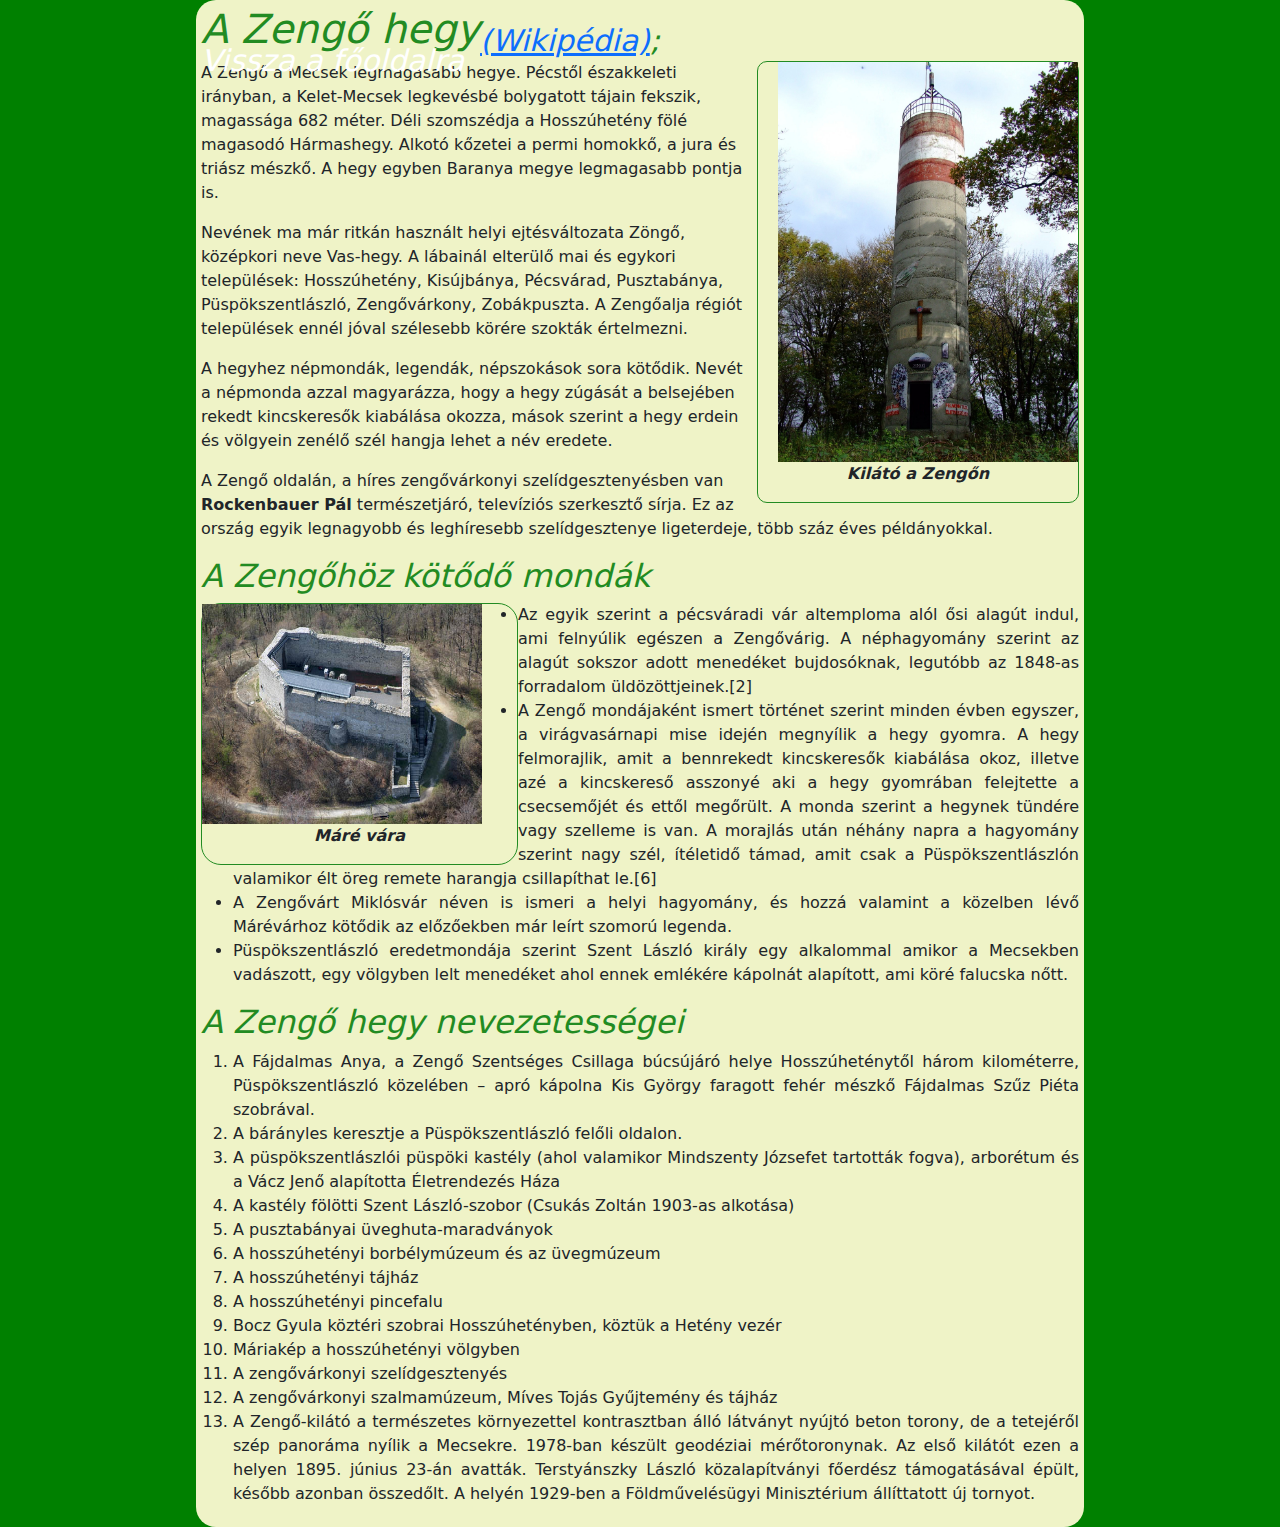
<file: myclimbs/zengohegy.html>
<!DOCTYPE html>
<html>
<head>
	<link href="https://cdn.jsdelivr.net/npm/bootstrap@5.3.3/dist/css/bootstrap.min.css" rel="stylesheet">
	 <link rel="stylesheet" type="text/css" href="zengo/style.css">

	 <meta charset="utf-8">
	 <title>Zengő</title>
</head>
<body>
    <div id="content" >
	<h1>A Zengő hegy<sub><a href="https://hu.wikipedia.org/wiki/Zeng%C5%91_(hegy)">(Wikipédia)</a>;<a class="nav-link text-white" href="index.html">Vissza a főoldalra</a></sub></h1>
	    
	<div id="jobb">
		<img  src="zengo/zengokilato.jpg" id="imageright" alt="" title="Kilátó a Zengőn">
		<p class="kepszoveg">Kilátó a Zengőn</p>
	</div>

	<p>A Zengő a Mecsek legmagasabb hegye. Pécstől északkeleti irányban, a Kelet-Mecsek legkevésbé bolygatott tájain fekszik, magassága 682 méter. Déli szomszédja a Hosszúhetény fölé magasodó Hármashegy. Alkotó kőzetei a permi homokkő, a jura és triász mészkő. A hegy egyben Baranya megye legmagasabb pontja is.</p>

	<p>Nevének ma már ritkán használt helyi ejtésváltozata Zöngő, középkori neve Vas-hegy. A lábainál elterülő mai és egykori települések: Hosszúhetény, Kisújbánya, Pécsvárad, Pusztabánya, Püspökszentlászló, Zengővárkony, Zobákpuszta. A Zengőalja régiót települések ennél jóval szélesebb körére szokták értelmezni.</p>

	<p>A hegyhez népmondák, legendák, népszokások sora kötődik. Nevét a népmonda azzal magyarázza, hogy a hegy zúgását a belsejében rekedt kincskeresők kiabálása okozza, mások szerint a hegy erdein és völgyein zenélő szél hangja lehet a név eredete.</p>

	<p>A Zengő oldalán, a híres zengővárkonyi szelídgesztenyésben van <b>Rockenbauer Pál</b> természetjáró, televíziós szerkesztő sírja. Ez az ország egyik legnagyobb és leghíresebb szelídgesztenye ligeterdeje, több száz éves példányokkal. </p>

	<h2>A Zengőhöz kötődő mondák</h2>
	<div id="bal">
			<img  id="imageleft" src="zengo/marevar.jpg" title="Máré vára" alt="">
			<p class="kepszoveg">Máré vára</p>
	</div>

<ul>
	<li>Az egyik szerint a pécsváradi vár altemploma alól ősi alagút indul, ami felnyúlik egészen a Zengővárig. A néphagyomány szerint az alagút sokszor adott menedéket bujdosóknak, legutóbb az 1848-as forradalom üldözöttjeinek.[2]</li>
	<li>A Zengő mondájaként ismert történet szerint minden évben egyszer, a virágvasárnapi mise idején megnyílik a hegy gyomra. A hegy felmorajlik, amit a bennrekedt kincskeresők kiabálása okoz, illetve azé a kincskereső asszonyé aki a hegy gyomrában felejtette a csecsemőjét és ettől megőrült. A monda szerint a hegynek tündére vagy szelleme is van. A morajlás után néhány napra a hagyomány szerint nagy szél, ítéletidő támad, amit csak a Püspökszentlászlón valamikor élt öreg remete harangja csillapíthat le.[6]</li>
	<li>A Zengővárt Miklósvár néven is ismeri a helyi hagyomány, és hozzá valamint a közelben lévő Márévárhoz kötődik az előzőekben már leírt szomorú legenda.</li>
	<li>Püspökszentlászló eredetmondája szerint Szent László király egy alkalommal amikor a Mecsekben vadászott, egy völgyben lelt menedéket ahol ennek emlékére kápolnát alapított, ami köré falucska nőtt. </li>
</ul>
	<h2>A Zengő hegy nevezetességei</h2>
	<ol>
		<li>A Fájdalmas Anya, a Zengő Szentséges Csillaga búcsújáró helye Hosszúheténytől három kilométerre, Püspökszentlászló közelében – apró kápolna Kis György faragott fehér mészkő Fájdalmas Szűz Piéta szobrával.</li>
		<li>A bárányles keresztje a Püspökszentlászló felőli oldalon.</li>
		<li>A püspökszentlászlói püspöki kastély (ahol valamikor Mindszenty Józsefet tartották fogva), arborétum és a Vácz Jenő alapította Életrendezés Háza</li>
		<li>A kastély fölötti Szent László-szobor (Csukás Zoltán 1903-as alkotása)</li>
		<li>A pusztabányai üveghuta-maradványok</li>
		<li>A hosszúhetényi borbélymúzeum és az üvegmúzeum</li>
		<li>A hosszúhetényi tájház</li>
		<li>A hosszúhetényi pincefalu</li>
		<li>Bocz Gyula köztéri szobrai Hosszúhetényben, köztük a Hetény vezér</li>
		<li>Máriakép a hosszúhetényi völgyben</li>
		<li>A zengővárkonyi szelídgesztenyés</li>
		<li>A zengővárkonyi szalmamúzeum, Míves Tojás Gyűjtemény és tájház</li>
		<li>A Zengő-kilátó a természetes környezettel kontrasztban álló látványt nyújtó beton torony, de a tetejéről szép panoráma nyílik a Mecsekre. 1978-ban készült geodéziai mérőtoronynak. Az első kilátót ezen a helyen 1895. június 23-án avatták. Terstyánszky László közalapítványi főerdész támogatásával épült, később azonban összedőlt. A helyén 1929-ben a Földművelésügyi Minisztérium állíttatott új tornyot.
		</li>
	</ol>
    </div>
</body>

</html>
</file>
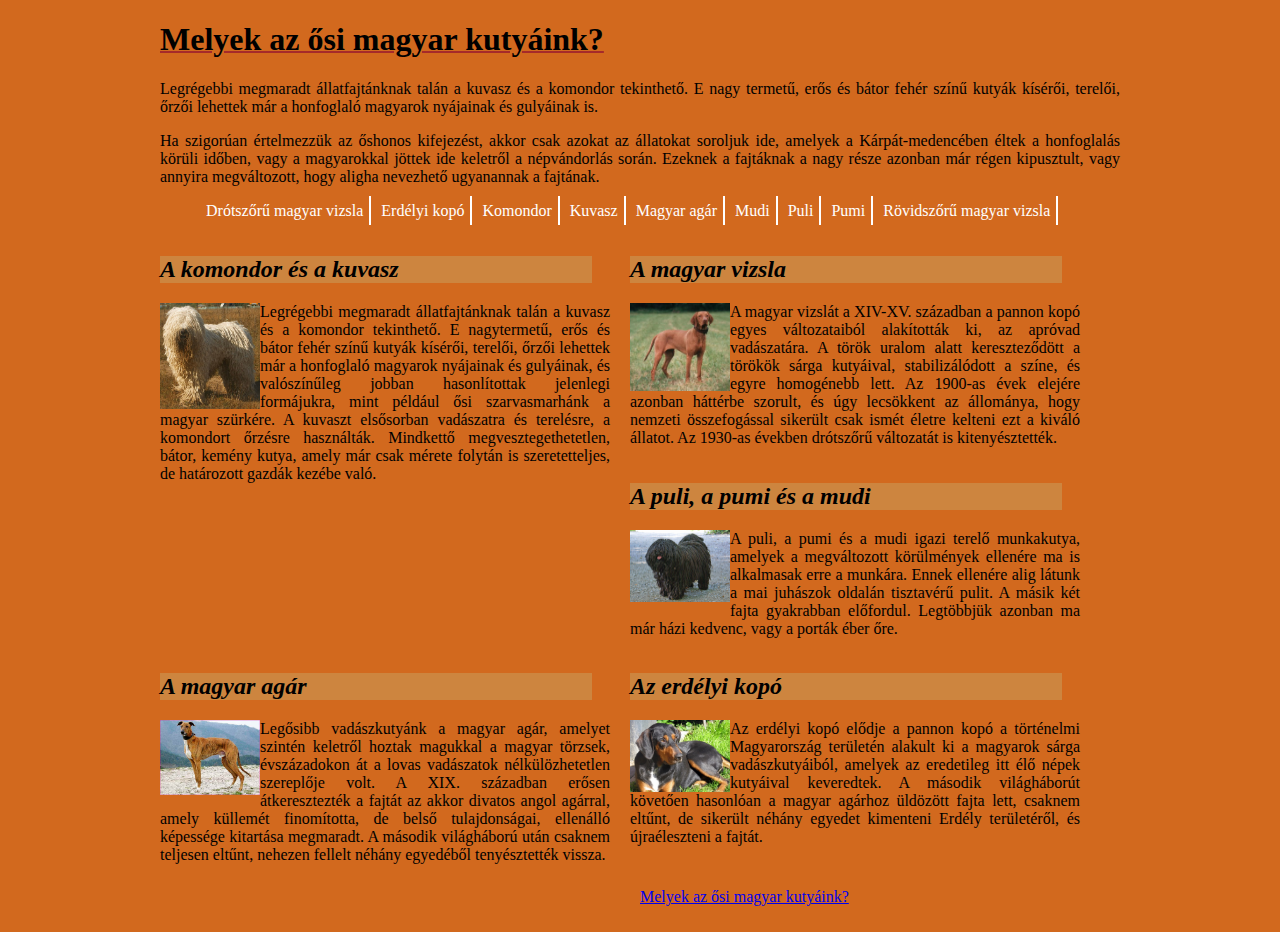
<file: myclimbs/kutya/kutya.html>
<!DOCTYPE html>
<html lang="hu">
<head>
    <meta charset="UTF-8">
    <title>Magyarországi kutyafajták</title>
    <link rel="stylesheet" href="magyarkutyak.css">
</head>
<body>
<h1>Melyek az ősi magyar kutyáink?</h1>
<p>Legrégebbi megmaradt állatfajtánknak talán a kuvasz és a komondor tekinthető. E nagy termetű, erős és bátor fehér színű kutyák kísérői, terelői, őrzői lehettek már a honfoglaló magyarok nyájainak és gulyáinak is.</p>

<p>Ha szigorúan értelmezzük az őshonos kifejezést, akkor csak azokat az állatokat soroljuk ide, amelyek a Kárpát-medencében éltek a honfoglalás körüli időben, vagy a magyarokkal jöttek ide keletről a népvándorlás során. Ezeknek a fajtáknak a nagy része azonban már régen kipusztult, vagy annyira megváltozott, hogy aligha nevezhető ugyanannak a fajtának.</p>


<ul>
<li>Drótszőrű magyar vizsla</li>
<li>Erdélyi kopó</li>
<li>Komondor</li>
<li>Kuvasz</li>
<li>Magyar agár</li>
<li>Mudi</li>
<li>Puli</li>
<li>Pumi</li>
<li>Rövidszőrű magyar vizsla</li>
</ul>

<div class="hasab"><h2>A komondor és a kuvasz</h2>
    <img src="komondor.jpg" alt="komondor.jpg" title="komondor.jpg">
<p>Legrégebbi megmaradt állatfajtánknak talán a kuvasz és a komondor tekinthető. E nagytermetű, erős és bátor fehér színű kutyák kísérői, terelői, őrzői lehettek már a honfoglaló magyarok nyájainak és gulyáinak, és valószínűleg jobban hasonlítottak jelenlegi formájukra, mint például ősi szarvasmarhánk a magyar szürkére. A kuvaszt elsősorban vadászatra és terelésre, a komondort őrzésre használták. Mindkettő megvesztegethetetlen, bátor, kemény kutya, amely már csak mérete folytán is szeretetteljes, de határozott gazdák kezébe való.</p>
</div>
<div class="hasab">
<h2>A magyar vizsla</h2>
<img src="vizsla.jpg" alt="vizsla" title="vizsla.jpg">
<p>A magyar vizslát a XIV-XV. században a pannon kopó egyes változataiból alakították ki, az apróvad vadászatára. A török uralom alatt kereszteződött a törökök sárga kutyáival, stabilizálódott a színe, és egyre homogénebb lett. Az 1900-as évek elejére azonban háttérbe szorult, és úgy lecsökkent az állománya, hogy nemzeti összefogással sikerült csak ismét életre kelteni ezt a kiváló állatot. Az 1930-as években drótszőrű változatát is kitenyésztették.</p>
</div>
<div class="hasab">
<h2>A puli, a pumi és a mudi</h2>
<img src="puli.jpg" alt="puli" title="puli.jpg">
<p>A puli, a pumi és a mudi igazi terelő munkakutya, amelyek a megváltozott körülmények ellenére ma is alkalmasak erre a munkára. Ennek ellenére alig látunk a mai juhászok oldalán tisztavérű pulit. A másik két fajta gyakrabban előfordul. Legtöbbjük azonban ma már házi kedvenc, vagy a porták éber őre.</p>
</div>
<div class="hasab">
<h2>A magyar agár</h2>
<img src="agar.jpg" alt="agar" title="agar.jpg">
<p>Legősibb vadászkutyánk a magyar agár, amelyet szintén keletről hoztak magukkal a magyar törzsek, évszázadokon át a lovas vadászatok nélkülözhetetlen szereplője volt. A XIX. században erősen átkeresztezték a fajtát az akkor divatos angol agárral, amely küllemét finomította, de belső tulajdonságai, ellenálló képessége kitartása megmaradt. A második világháború után csaknem teljesen eltűnt, nehezen fellelt néhány egyedéből tenyésztették vissza.</p>
</div>
<div class="hasab">
<h2>Az erdélyi kopó</h2>
<img src="kopo.jpg" alt="kopo" title="kopo.jpg">
<p>Az erdélyi kopó elődje a pannon kopó a történelmi Magyarország területén alakult ki a magyarok sárga vadászkutyáiból, amelyek az eredetileg itt élő népek kutyáival keveredtek. A második világháborút követően hasonlóan a magyar agárhoz üldözött fajta lett, csaknem eltűnt, de sikerült néhány egyedet kimenteni Erdély területéről, és újraéleszteni a fajtát.</p>
</div>
<footer>
    <p>
        <a href="http://www.haziallat.hu/kutya/kutyafajtak/oshonos-kutyaink-kuvasz-komondor-magyar-vizsla-puli-pumi-mudi-magyar-agar-erdelyi-kopo/2235/ ">Melyek az ősi magyar kutyáink?</a>
    </p>

</footer>

</body>
</html>
</file>
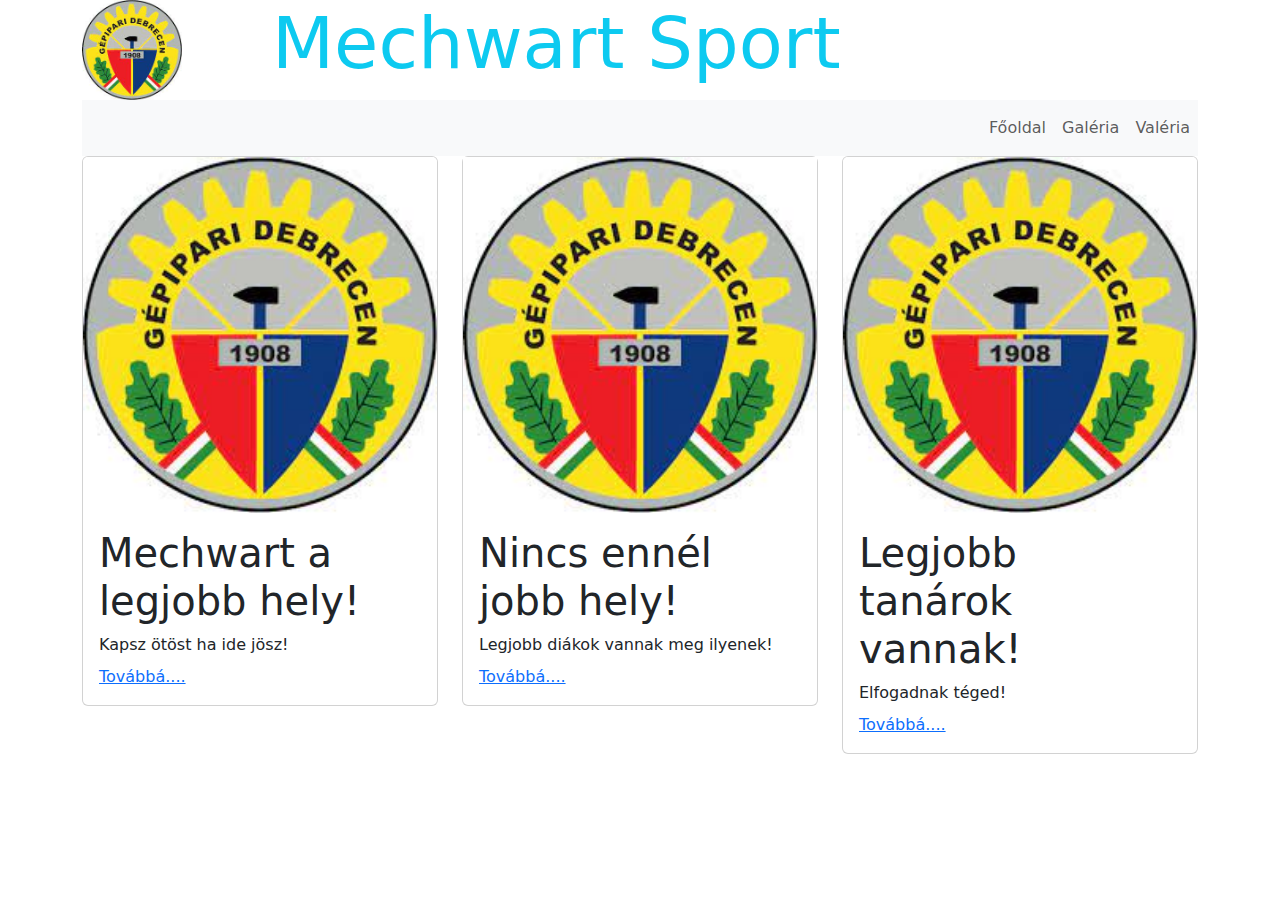
<file: myclimbs/mechwart/mechwart.html>
<!DOCTYPE html>
<html lang="hu">
<head>
    <link rel="stylesheet" href="https://cdn.jsdelivr.net/npm/bootstrap@5.3.3/dist/css/bootstrap.min.css">
    <meta charset="UTF-8">
    <title>Mechwart</title>

</head>
<body>
    <div class="container">
        <header>
            <div class="row">
                <div class="col-md-2">
                    <img src="mechwart.jpg" alt="Vár" title="Vár" style="width: 60%;">
                </div>
                <div class="col-md-10">
                        <h1 class="display-2 text-info">Mechwart Sport</h1>
                </div>
            </div>
        </header>
        <nav class="navbar navbar-expand-md bg-light justify-content-end">
            <ul class="navbar-nav ">
                <li class="nav-item"><a class="nav-link" href="#elso">Főoldal</a></li>
                <li class="nav-item"><a class="nav-link" href="#">Galéria</a></li>
                <li class="nav-item"><a class="nav-link" href="#">Valéria</a></li>
            </ul>
        </nav>
        <main>
            <div class="row">
                <div class="col-md-4">
                        <div class="card">
                            <img src="mechwart.jpg" alt="" class="card-img-top">
                            <div class="card-body">
                                <h1 class="card-title">Mechwart a legjobb hely!</h1>
                                <p class="card-title "> Kapsz ötöst ha ide jösz!</p>
                                <a href="" class="card-link">Továbbá....</a>
                            </div>
                        </div>
                </div>
                <div class="col-md-4">
                    <div class="card">
                        <img src="mechwart.jpg" alt="" class="card-img-bottom img-tombnail">
                        <div class="card-body">
                            <h1 class="card-title">Nincs ennél jobb hely!</h1>
                            <p class="card-title ">Legjobb diákok vannak meg ilyenek!</p>
                            <a href="" class="card-link">Továbbá....</a>
                        </div>
                    </div>
            </div>
            <div class="col-md-4">
                <div class="card">
                    <img src="mechwart.jpg" alt="" class="card-img-top">
                    <div class="card-body">
                        <h1 class="card-title">Legjobb tanárok vannak!</h1>
                        <p class="card-title ">Elfogadnak téged!</p>
                        <a href="" class="card-link">Továbbá....</a>
                    </div>
                </div>
        </div>
            </div>
        </main>
    </div>
</body>
</html>
</file>
<file: myclimbs/FormulaOneweblap/style.css>
body {
    font-family: -apple-system, BlinkMacSystemFont, 'Segoe UI', Roboto, Oxygen, Ubuntu, Cantarell, 'Open Sans', 'Helvetica Neue', sans-serif;
    background-color: #000;
    color: #fff;
}

.bg-black {
    background-color: #000 !important;
}

.sidebar h1 {
    font-size: 1.5rem;
}

.sidebar {
    background-color: #000 !important;
}

@media (min-width: 992px) {
    .sidebar {
        height: 100vh;
        width: 250px;
        min-height: 400px;
        overflow: auto;
        padding: 30px;
        position: fixed;
    }
}

.active>.nav-link {
    color: #ff2800 !important;
    font-weight: bold;
}

@media (min-width: 992px) {
    .main-content {
        float: right;
        width: calc(100% - 250px);
    }
    footer {
        float: right;
        width: calc(100% - 250px);
    }
}

.bg-image {
    background-size: cover;
    background-repeat: no-repeat;
    background-position: center;
}

.section-100 {
    min-height: 100vh;
    z-index: 2;
    position: relative;
}

#home {
    background-image: url('img/monaco2010.jpg');
}

#home h1 {
    padding-top: 30vh;
    font-size: 3rem;
    text-shadow: 2px 2px #ff2800;
}

#history {
    background-image: url('img/monaco1955.jpg');
    text-shadow: 1.5px 1.5px #ff2800;
}

h3 {
    font-size: 1.4rem;
}

.row > img{
    height: 100%;
}

#avgspeed {
    background-image: url('img/circuits2019.jpg');
    text-shadow: 0.5px 0.5px #ff2800;
}  

footer a, footer a:visited {
    color: white;
    text-decoration: underline;
}

.felkover{
    font-weight: bold;
}

p{
    text-align: justify;
}
</file>
<file: myclimbs/honfoglalo/honfoglalo.css>
﻿body{
    background-image: url(bg.jpg);
    background-size:cover;
    background-repeat: no-repeat;
    background-color: #333;
    color:white;
    font-family: "Lucida Sans Unicode", "Lucida Grande", sans-serif;
    line-height: 2em;
    width: 90%;
    height: 100%;
    margin: auto;
    background-attachment: fixed;
    
    
}
.kor{
    list-style:circle;
}
.romai{
    list-style:upper-roman;
}
.tartalom{
    width: 80%;
    margin: 0 auto;
}
h1{
    color: #FDE55F;
    font-variant: small-caps;
    text-align: center;
    font-size: 3em;
    border-bottom-style: double;
    border-bottom-width: 5px;
    border-bottom-color: #FDE55F;
    padding: 10px;
}
h2,h3{
    color: #FDE55F;
    text-transform: uppercase;
}
#logo{
    width: 50%;
    
}
.kozepre{
    text-align: center;
}
p{
    text-align: justify;
}
.klanok{
    width: 20%;
    float: right;
}
a{
    text-decoration: none;
    color: #FDE55F;
}
a:hover{
    color: #FDE55F;
}
ul{
    list-style: circle;
}
#logo{
    margin-left: 25%;
    
}
</file>
<file: myclimbs/kutya/magyarkutyak.css>
.hasab {
max-width: 450px;
margin-right: 20px; 
float: left;
}


footer{
float: left;
padding: 10px;


}
body{
    width: 960px;
    margin: auto;
    background-color: #d2691e;
    text-align: justify;
}

h1{
     text-decoration: underline 2px solid #a52a2a;
}
li{
    color: white;
    padding: 6px;
    display: inline;
    min-width: 50px;
    border-right: 2px solid white;
}

h2{
    width: 96%;
    background-color: #cd853f;
    font-style: italic;
}
img{
    width: 100px;
    float: left;
}
</file>
<file: myclimbs/troli/troli.css>
h2{
  letter-spacing: 1px;
  margin-top: 20px;
  margin-bottom: 20px;
  text-transform: uppercase;

}

h2:first-letter {
  font-size: 120%;
  margin-top: 50px;
}

p{
  text-indent: 30px;
  text-align: justify;
}

#def{
  font-style: italic;
  text-align: justify ;
}

#jaratviszonylatok{
  text-align: center;
  border: 2px solid red;
  border-radius: 15px;
  margin-bottom: 100px;
}

#jaratviszonylatok p{
  text-indent: 0px;
  text-align: center;
}

#magyarazat{
  border: 2px solid red;
  border-radius: 15px;
  margin: 10px 0px 20px;
}

#magyarazat ol li{
  margin: 5px -10px 0px;
  font-style: italic;
  font-size: 90%;
}

#felGomb {
  position: fixed;
  bottom: 10px;
  right: 10px;
  z-index: 99; 
  border: none;
  outline: none;
  background-color: red;
  color: white;
  cursor: pointer;
  padding: 10px;
  border-radius: 10px; 

  }
#felGomb:hover{
background-color: #555;
}
</file>
<file: myclimbs/zengo/style.css>
#content{
    width: 888px;
    margin: auto;
	background-color: rgb(239, 243, 199);
    border-radius: 20px;
    padding: 5px;
    
}
body{
    background-color: green;
}

#imageright{
    margin-left: 20px;
    width: 300px;
    height: 400px;


}
#imageleft{
    margin-right: 35px;
    width: 280px;
    height: 220px;
	
}
.kepszoveg{
	text-align: center;
    font-style: italic;
    font-weight: bold;
}
h1,h2{
    font-style: italic;
    color: forestgreen;

}
ol,ul{
    text-align: justify;
}
a:hover{
    color: red;
}
#bal{
    float: left;
    border-radius: 20px;
    border: 1px solid forestgreen;
}
#jobb{
    float: right;
    border: 1px solid forestgreen;
    border-radius: 10px;
}
</file>
